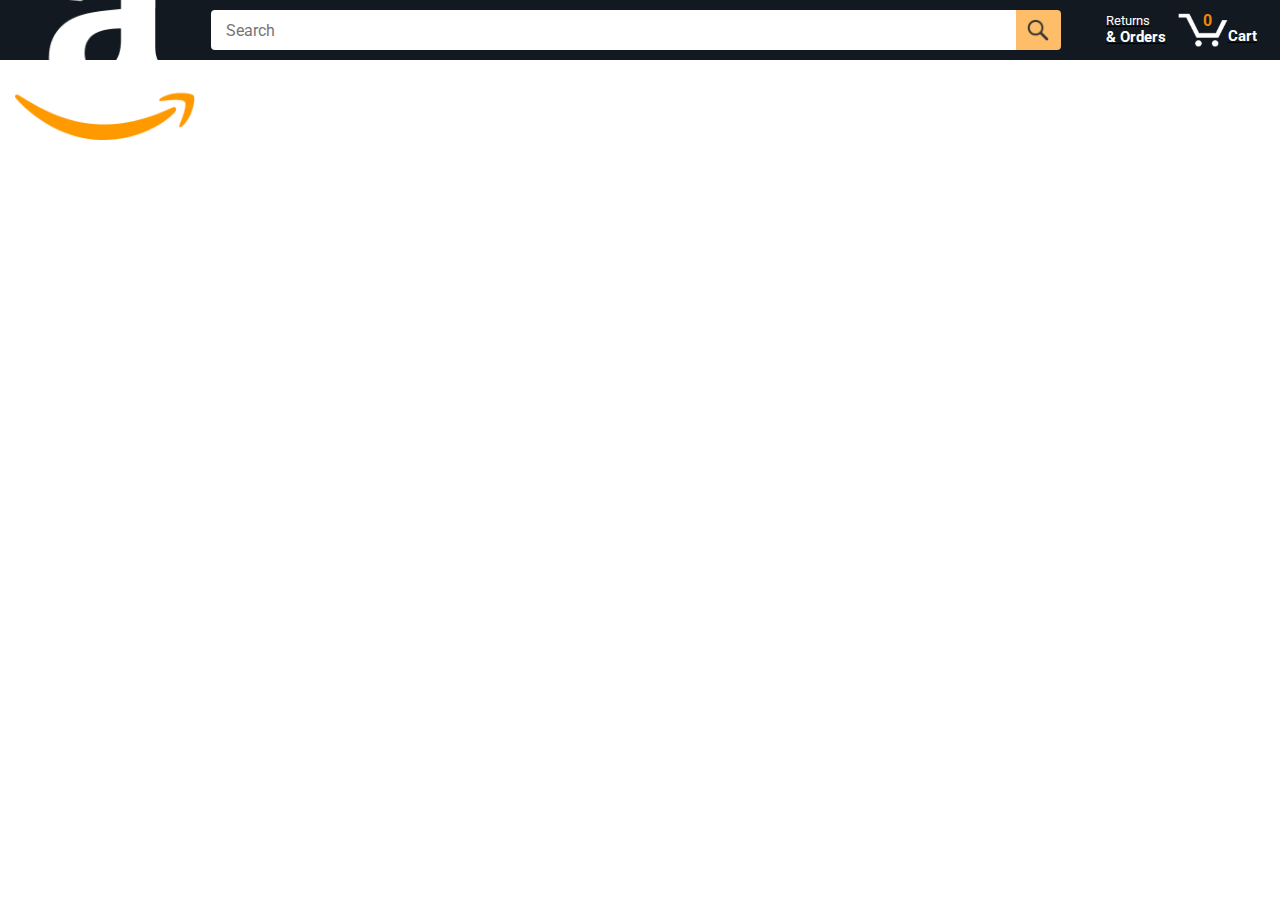
<file: index.html>
<!doctype html>
<html lang="en">
  <head>
    <meta charset="UTF-8" />
    <meta name="viewport" content="width=device-width, initial-scale=1.0" />
    <title>Amazon</title>
    <link rel="stylesheet" href="styles/header.css" />
    <link rel="stylesheet" href="styles/general.css" />
    <link rel="stylesheet" href="styles/main.css" />
    <link rel="preconnect" href="https://fonts.googleapis.com" />
    <link rel="preconnect" href="https://fonts.gstatic.com" crossorigin />
    <link
      href="https://fonts.googleapis.com/css2?family=Roboto:ital,wght@0,100..900;1,100..900&display=swap"
      rel="stylesheet"
    />
  </head>
  <body>
    <header class="header">
      <section class="left">
        <a href="amazon.html" class="header-link">
          <img src="images/amazon-logo-white.png" alt="" class="amazon-logo" />
          <img
            src="images/amazon-mobile-logo-white.png"
            alt=""
            class="amazon-mobile-logo"
          />
        </a>
      </section>
      <section class="middle">
        <input type="text" class="search-box" placeholder="Search" />
        <button class="search-button">
          <img src="images/search-icon.png" alt="" class="search-image" />
        </button>
      </section>
      <section class="right">
        <a href="orders.html" class="ro">
          <span class="returns">Returns</span>
          <span class="orders">& Orders</span>
        </a>
        <a href="checkout.html" class="cart">
          <img src="images/cart-icon.png" alt="" class="cart-icon" />
          <div class="cart-items js-number-of-items">0</div>
          <div class="cart-text">Cart</div>
        </a>
      </section>
    </header>
    <main>
      <section class="main js-products-grid"></section>
    </main>

    <!-- Entry Point -->
    <script type="module" src="scripts/amazon.js"></script>
  </body>
</html>
</file>
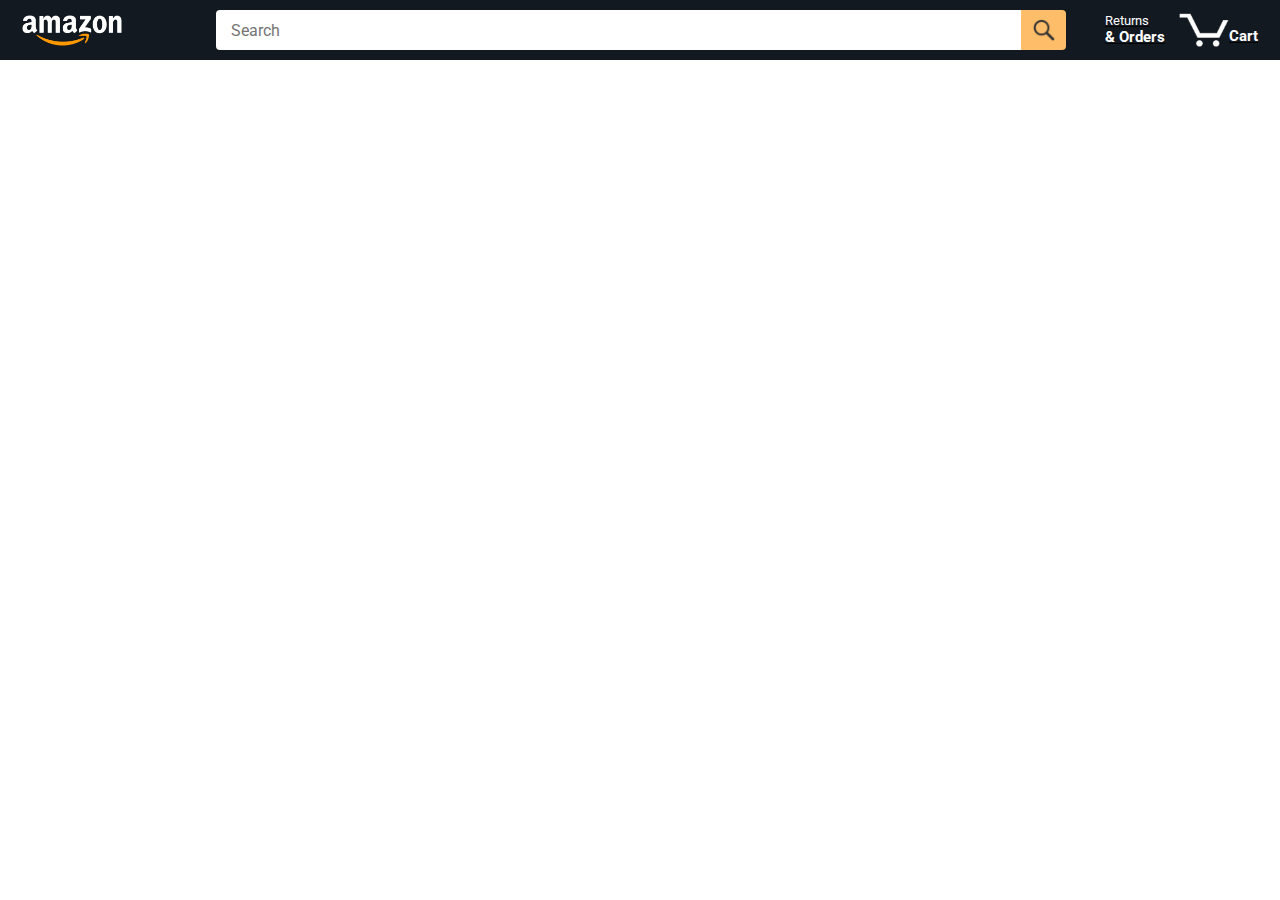
<file: amazon.html>
<!doctype html>
<html lang="en">
  <head>
    <meta charset="UTF-8" />
    <meta name="viewport" content="width=device-width, initial-scale=1.0" />
    <title>Amazon</title>
    <link rel="stylesheet" href="styles/shared/amazon-header.css" />
    <link rel="stylesheet" href="styles/shared/general.css" />
    <link rel="stylesheet" href="styles/pages/amazon.css" />

    <link rel="preconnect" href="https://fonts.googleapis.com" />
    <link rel="preconnect" href="https://fonts.gstatic.com" crossorigin />
    <link
      href="https://fonts.googleapis.com/css2?family=Roboto:ital,wght@0,100..900;1,100..900&display=swap"
      rel="stylesheet"
    />
  </head>
  <body>
    <header class="header">
      <section class="left">
        <a href="amazon.html" class="header-link">
          <img src="images/amazon-logo-white.png" alt="" class="amazon-logo" />
          <img
            src="images/amazon-mobile-logo-white.png"
            alt=""
            class="amazon-mobile-logo"
          />
        </a>
      </section>
      <section class="middle">
        <input type="text" class="search-box" placeholder="Search" />
        <button class="search-button">
          <img src="images/search-icon.png" alt="" class="search-image" />
        </button>
      </section>
      <section class="right">
        <a href="orders.html" class="ro">
          <span class="returns">Returns</span>
          <span class="orders">& Orders</span>
        </a>
        <a href="checkout.html" class="cart">
          <img src="images/cart-icon.png" alt="" class="cart-icon" />
          <div class="cart-items js-number-of-items"></div>
          <div class="cart-text">Cart</div>
        </a>
      </section>
    </header>
    <main>
      <section class="main js-products-grid"></section>
    </main>

    <!-- Entry Point -->
    <script type="module" src="scripts/amazon.js"></script>
  </body>
</html>
</file>
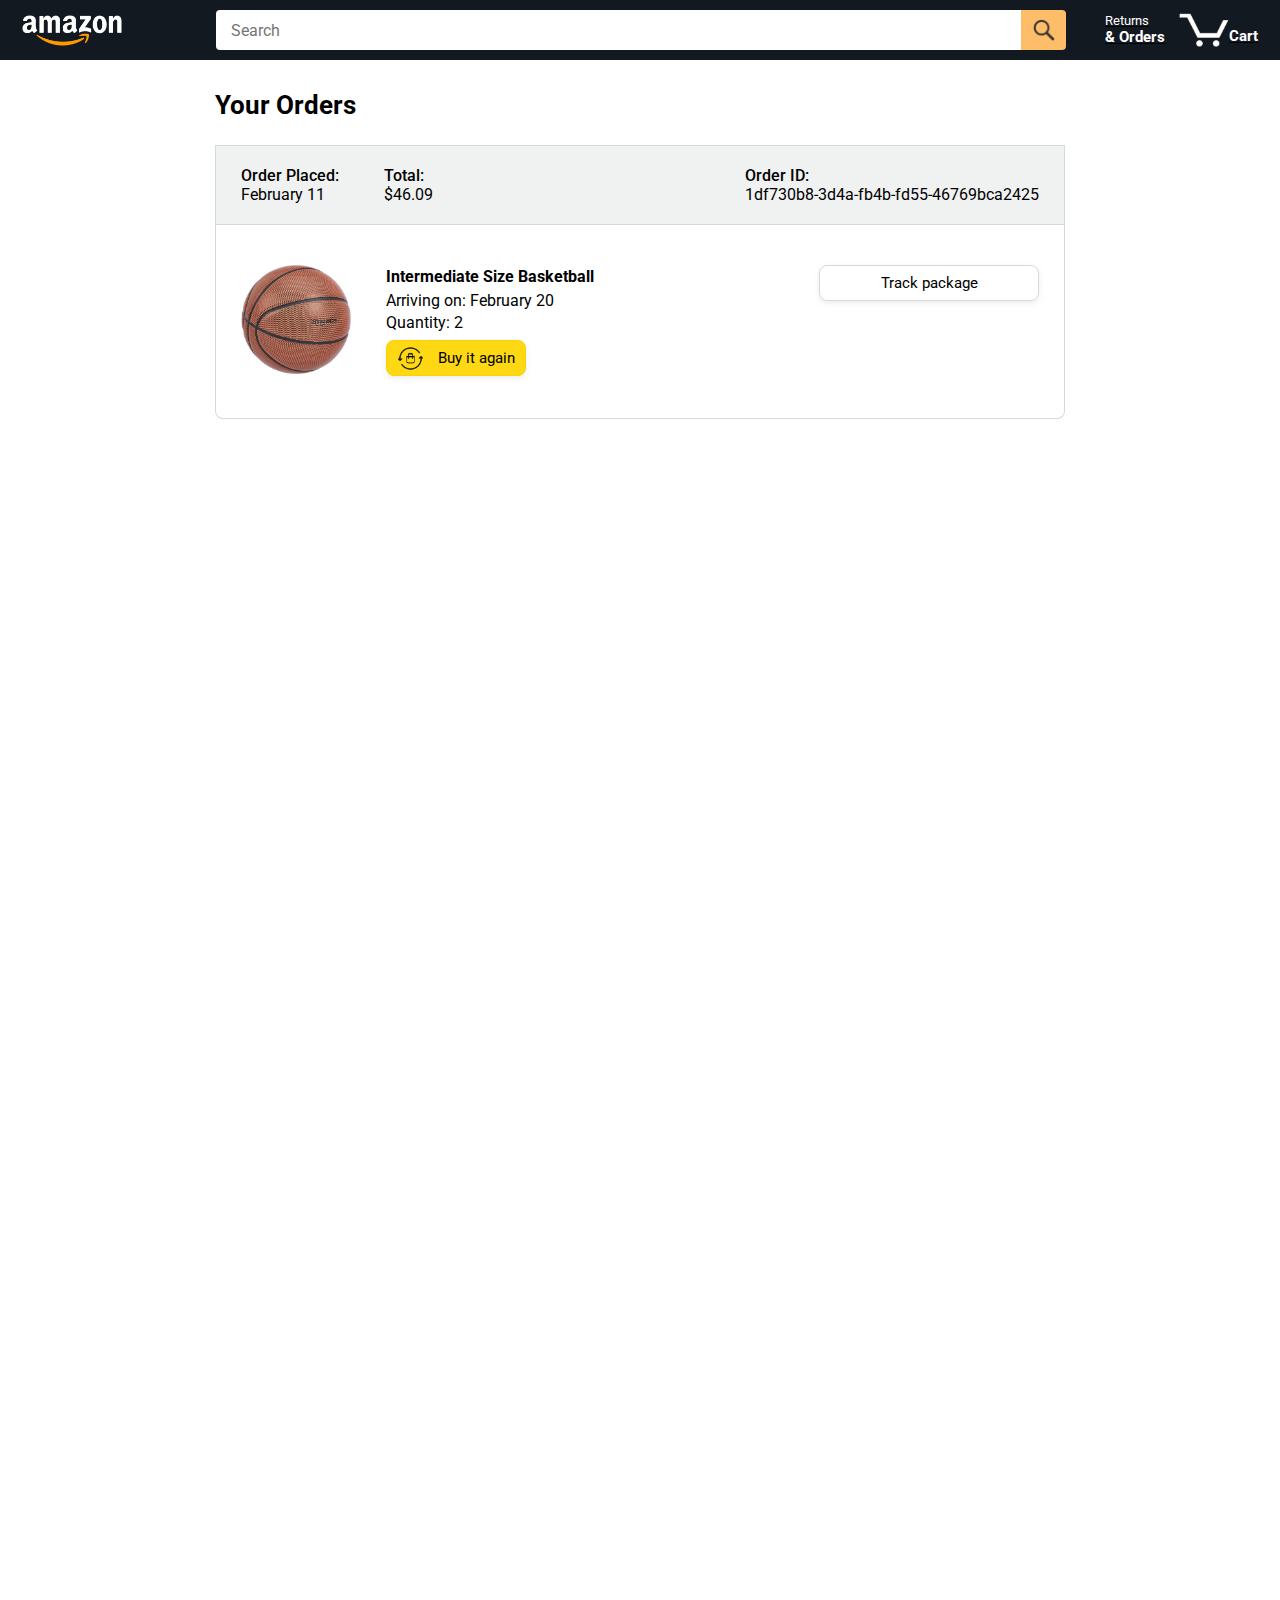
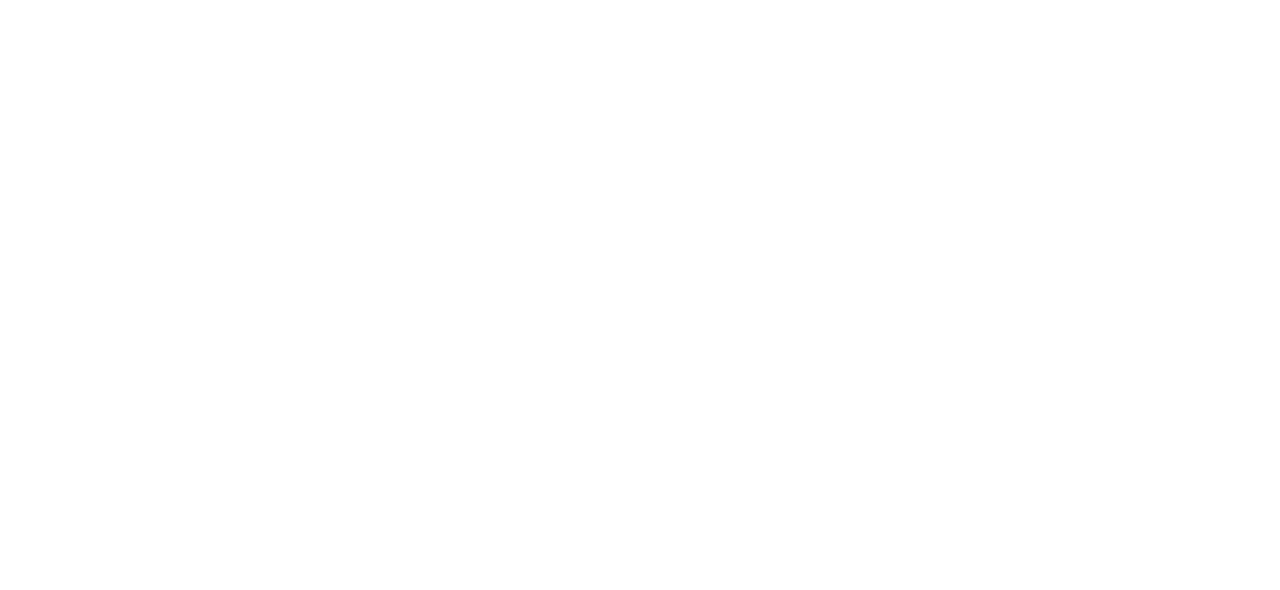
<file: orders.html>
<!doctype html>
<html lang="en">
  <head>
    <meta charset="UTF-8" />
    <meta name="viewport" content="width=device-width, initial-scale=1.0" />
    <title>Orders</title>

    <link rel="stylesheet" href="styles/shared/general.css" />
    <link rel="stylesheet" href="styles/shared/amazon-header.css" />
    <link rel="stylesheet" href="styles/pages/amazon.css" />

    <link rel="preconnect" href="https://fonts.googleapis.com" />
    <link rel="preconnect" href="https://fonts.gstatic.com" crossorigin />
    <link
      href="https://fonts.googleapis.com/css2?family=Roboto:ital,wght@0,100..900;1,100..900&display=swap"
      rel="stylesheet"
    />
    <link rel="stylesheet" href="styles/pages/orders.css" />
    <link rel="stylesheet" href="styles/shared/amazon-header.css" />
    <link rel="stylesheet" href="styles/shared/general.css" />
  </head>
  <body>
    <header class="header">
      <section class="left">
        <a href="amazon.html" class="header-link">
          <img src="images/amazon-logo-white.png" alt="" class="amazon-logo" />
          <img
            src="images/amazon-mobile-logo-white.png"
            alt=""
            class="amazon-mobile-logo"
          />
        </a>
      </section>
      <section class="middle">
        <input type="text" class="search-box" placeholder="Search" />
        <button class="search-button">
          <img src="images/search-icon.png" alt="" class="search-image" />
        </button>
      </section>
      <section class="right">
        <a href="orders.html" class="ro">
          <span class="returns">Returns</span>
          <span class="orders">& Orders</span>
        </a>
        <a href="checkout.html" class="cart">
          <img src="images/cart-icon.png" alt="" class="cart-icon" />
          <div class="cart-items js-number-of-items"></div>
          <div class="cart-text">Cart</div>
        </a>
      </section>
    </header>
    <main>
      <div class="order-title">Your Orders</div>
      <div class="orders-grid js-orders-grid">
        <div class="order-summary">
          <div class="left-section">
            <div class="order-date">
              <div class="order-placed-title">Order Placed:</div>
              <div class="order-placed-date">February 11</div>
            </div>
            <div class="total-price">
              <div class="total-price-title">Total:</div>
              <div class="total-price-amount">$46.09</div>
            </div>
          </div>
          <div class="right-section">
            <div class="orderId">
              <div class="order-Id-title">Order ID:</div>
              <div class="orderId-value">
                1df730b8-3d4a-fb4b-fd55-46769bca2425
              </div>
            </div>
          </div>
        </div>
        <div class="orders-detail-grid">
          <div class="order-item-image">
            <img
              src="images/products/intermediate-composite-basketball.jpg"
              alt=""
            />
          </div>
          <div class="order-item-description">
            <div class="item-title">Intermediate Size Basketball</div>
            <div class="item-arrival-date">Arriving on: February 20</div>
            <div class="item-quantity">Quantity: 2</div>
            <button class="buy-it-again">
              <img src="images/buy-again.png" alt="" class="buy-again-img" />
              <span class="btn-text">Buy it again</span>
            </button>
          </div>
          <div class="track-package-btn">
            <div class="track-btn">Track package</div>
          </div>
        </div>
      </div>
      <script type="module" src="scripts/orders.js"></script>
    </main>
  </body>
</html>
</file>
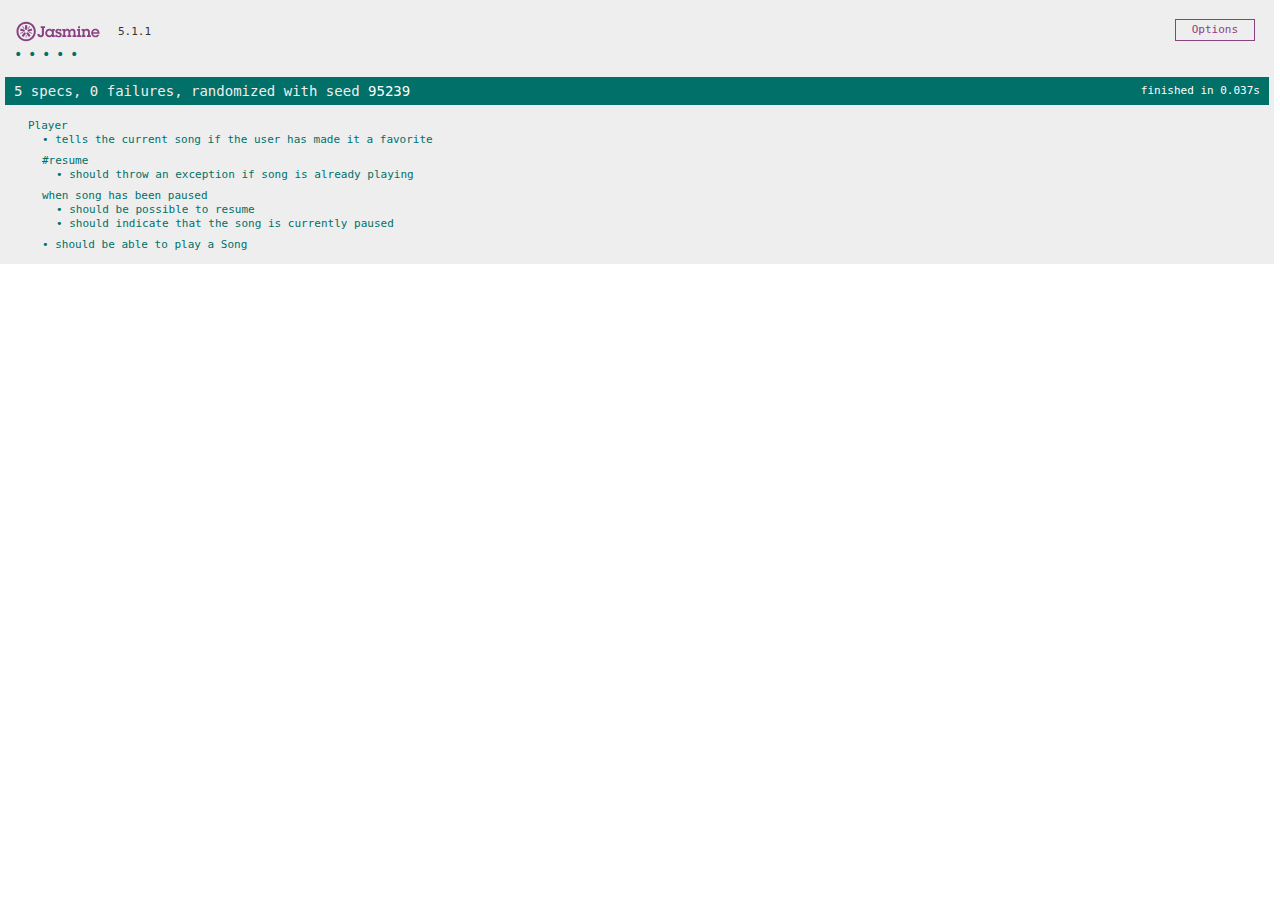
<file: tests-jasmine/SpecRunner.html>
<!DOCTYPE html>
<html>
<head>
  <meta charset="utf-8">
  <title>Jasmine Spec Runner v5.1.1</title>

  <link rel="shortcut icon" type="image/png" href="lib/jasmine-5.1.1/jasmine_favicon.png">
  <link rel="stylesheet" href="lib/jasmine-5.1.1/jasmine.css">

  <script src="lib/jasmine-5.1.1/jasmine.js"></script>
  <script src="lib/jasmine-5.1.1/jasmine-html.js"></script>
  <script src="lib/jasmine-5.1.1/boot0.js"></script>
  <!-- optional: include a file here that configures the Jasmine env -->
  <script src="lib/jasmine-5.1.1/boot1.js"></script>

  <!-- include source files here... -->
  <script src="src/Player.js"></script>
  <script src="src/Song.js"></script>

  <!-- include spec files here... -->
  <script src="spec/SpecHelper.js"></script>
  <script src="spec/PlayerSpec.js"></script>

</head>

<body>
</body>
</html>
</file>
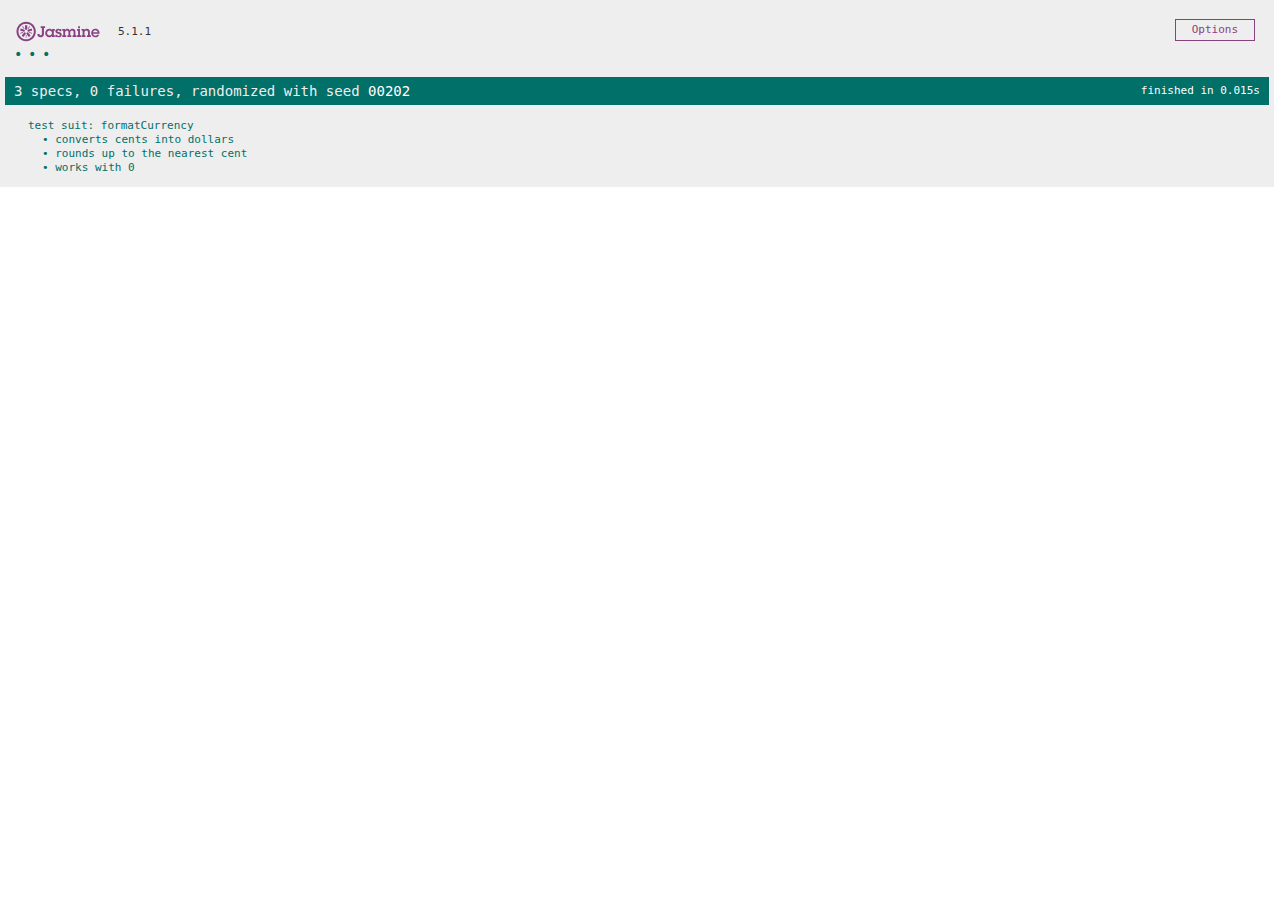
<file: tests-jasmine/tests.html>
<!doctype html>
<html>
  <head>
    <meta charset="utf-8" />
    <title>Jasmine Spec Runner v5.1.1</title>

    <link
      rel="shortcut icon"
      type="image/png"
      href="lib/jasmine-5.1.1/jasmine_favicon.png"
    />
    <link rel="stylesheet" href="lib/jasmine-5.1.1/jasmine.css" />

    <script src="lib/jasmine-5.1.1/jasmine.js"></script>
    <script src="lib/jasmine-5.1.1/jasmine-html.js"></script>
    <script src="lib/jasmine-5.1.1/boot0.js"></script>
    <!-- optional: include a file here that configures the Jasmine env -->
    <script src="lib/jasmine-5.1.1/boot1.js"></script>
    <script type="module" src="moneyTest.js"></script>
  </head>

  <body></body>
</html>
</file>
<file: styles/header.css>
.header {
  background-color: rgb(19, 25, 33);
  padding: 0px 15px;

  display: flex;
  align-items: center;
  justify-content: space-between;

  height: 60px;
}

.left {
  display: flex;
  align-items: center;
  width: 180px;
}

.amazon-logo {
  width: 100px;
  margin-top: 5px;
}

.middle {
  display: flex;
  align-items: center;
  flex: 1;
  max-width: 850px;
  margin: 0px 10px;
}

.search-box {
  flex: 1;
  height: 40px;
  width: 0px;
  border: none;
  border-top-left-radius: 4px;
  border-bottom-left-radius: 4px;

  padding-left: 15px;
  font-size: 16px;
  color: white;
}

.middle .search-button {
  background-color: rgb(254, 189, 105);
  width: 45px;
  height: 40px;
  flex-shrink: 0;
  border: none;
  border-top-right-radius: 4px;
  border-bottom-right-radius: 4px;
}

.search-image {
  height: 22px;
  margin: 3px 2px 0px 0px;
}

.right {
  width: 180px;
  display: flex;
  flex-shrink: 0;
  justify-content: end;
  margin-right: 8px;
}

.ro {
  /* display: flex;
  flex-direction: column;
  margin: 0px 10px 0px 0px; */
  margin-right: 12px;
}

.ro .returns {
  color: white;
  font-size: 13px;
  display: block;
}

.ro .orders {
  color: white;
  display: block;
  font-weight: 700;
  font-size: 15px;
}

.cart {
  position: relative;
  display: flex;
  align-items: center;
}

.cart img {
  width: 50px;
}

.cart-items {
  position: absolute;
  top: -2px;
  left: 16px;
  color: rgb(240, 136, 4);
  font-size: 16px;
  font-weight: 700;

  text-align: center;
  width: 26px;
}

.cart-text {
  font-size: 15px;
  font-weight: 700;
  margin-top: 12px;
  color: white;
}
</file>
<file: styles/general.css>
* {
  font-family: Roboto, Arial;
  margin: 0px;
  padding: 0px;
  color: black;
  box-sizing: border-box;
}

img {
  max-width: 100%;
  max-height: 100%;
}
</file>
<file: styles/main.css>
.main {
  display: grid;
  grid-template-columns: repeat(8, 1fr);
  margin-top: 60px;
}

.product-area {
  display: flex;
  flex-direction: column;
  justify-content: center;

  border-right: 1px solid rgb(231, 231, 231);
  border-bottom: 1px solid rgb(231, 231, 231);

  padding: 40px 25px 20px 25px;
}

@media (max-width: 2000px) {
  .main {
    grid-template-columns: repeat(7, 1fr);
  }
}

@media (max-width: 1600px) {
  .main {
    grid-template-columns: repeat(6, 1fr);
  }
}

@media (max-width: 1300px) {
  .main {
    grid-template-columns: repeat(5, 1fr);
  }
}

@media (max-width: 1000px) {
  .main {
    grid-template-columns: repeat(4, 1fr);
  }
}

@media (max-width: 800px) {
  .main {
    grid-template-columns: repeat(3, 1fr);
  }
}

@media (max-width: 575px) {
  .main {
    grid-template-columns: repeat(2, 1fr);
  }
}

@media (max-width: 450px) {
  .main {
    grid-template-columns: 1fr;
  }
}

.product-details {
  display: flex;
  flex-direction: column;
}

.product-image {
  display: flex;
  justify-content: center;
  align-items: center;
  height: 180px;
  margin-bottom: 20px;
}

.product-description {
  height: 40px;
  margin-bottom: 6px;
}

.limit-to-two-lines {
  overflow: hidden;

  display: -webkit-box;
  -webkit-box-orient: vertical;
  -webkit-line-clamp: 2;
}

.product-rating {
  display: flex;
  align-items: center;
  margin-bottom: 7px;
  margin-right: 6px;
}

.stars img {
  width: 100px;
  margin-right: 6px;
}

.number-bought {
  color: rgb(1, 124, 182);
  cursor: pointer;
}

.product-price {
  font-weight: 700;
  margin-bottom: 10px;
}

.product-quantity-container {
  margin-bottom: 17px;
  color: rgb(33, 33, 33);
}

.product-quantity-container select {
  padding: 4px;
  font-size: 15px;

  background-color: rgb(240, 240, 240);

  border-radius: 8px;
  border: 1px solid rgb(213, 217, 217);
}

.product-spacer {
  flex: 1;
}

.added-to-cart {
  color: rgb(6, 125, 98);
  font-size: 16px;

  display: flex;

  margin-bottom: 8px;

  opacity: 0;
}

.added-to-cart img {
  height: 20px;
  margin-right: 5px;
}

.show-added-message {
  opacity: 1;
}

.add-to-cart {
  width: 100%;
  padding: 10px;
  border-radius: 50px;
  border: none;
  background-color: rgb(255, 216, 20);
  box-shadow: 0 2px 5px rgba(213, 217, 217, 0.5);
}

.add-to-cart:hover {
  background-color: rgb(247, 202, 0);
  border: 1px solid rgb(242, 194, 0);
}

.add-to-cart:active {
  background: rgb(255, 216, 20);
  border-color: rgb(252, 210, 0);
  box-shadow: none;
}

select {
  color: rgb(33, 33, 33);
  background-color: rgb(240, 240, 240);
  border: 1px solid rgb(213, 217, 217);
  border-radius: 8px;
  padding: 3px 5px;
  font-size: 15px;
  cursor: pointer;
  box-shadow: 0 2px 5px rgba(213, 217, 217, 0.5);
}

select:focus,
input:focus {
  outline: 2px solid rgb(255, 153, 0);
}
</file>
<file: styles/shared/amazon-header.css>
.header {
  background-color: rgb(19, 25, 33);
  padding: 0px 22px 0px 15px;

  display: flex;
  align-items: center;
  justify-content: space-between;

  height: 60px;
  position: fixed;
  top: 0px;
  left: 0px;
  right: 0px;
}

.left {
  width: 188px;
}

@media (max-width: 800px) {
  .left {
    width: unset;
  }
}

@media (max-width: 575px) {
  .amazon-logo {
    display: none;
  }
  .amazon-mobile-logo {
    display: block;
    height: 35px;
    margin-top: 5px;
  }
}

.middle {
  display: flex;
  align-items: center;
  flex: 1;
  max-width: 850px;
  margin: 0px 10px;
}

.search-box {
  flex: 1;
  height: 40px;
  width: 0px;
  border: none;
  border-top-left-radius: 4px;
  border-bottom-left-radius: 4px;

  padding-left: 15px;
  font-size: 16px;
  color: white;
}

.search-button {
  background-color: rgb(254, 189, 105);
  width: 45px;
  height: 40px;
  flex-shrink: 0;
  border: none;
  border-top-right-radius: 4px;
  border-bottom-right-radius: 4px;
}

.search-image {
  height: 22px;
  margin: 3px 0px 0px 2px;
}

.right {
  width: 180px;
  display: flex;
  flex-shrink: 0;
  justify-content: end;
}

.ro {
  margin-right: 14px;
}

.ro .returns {
  color: white;
  font-size: 13px;
  display: block;
}

.ro .orders {
  color: white;
  display: block;
  font-weight: 700;
  font-size: 15px;
}

.cart {
  position: relative;
  display: flex;
  align-items: center;
}

.cart img {
  width: 50px;
}

.cart-items {
  position: absolute;
  top: -2px;
  left: 16px;
  color: rgb(240, 136, 4);
  font-size: 16px;
  font-weight: 700;

  text-align: center;
  width: 26px;
}

.cart-text {
  font-size: 15px;
  font-weight: 700;
  margin-top: 12px;
  color: white;
}
</file>
<file: styles/shared/general.css>
* {
  font-family: Roboto, Arial;
  color: black;
  box-sizing: border-box;
}

p {
  margin: 0px;
  padding: 0px;
}

body {
  margin: 0;
}

img {
  max-width: 100%;
  max-height: 100%;
}

.header-link {
  display: inline-block;
  padding: 6px;
  border-radius: 2px;
  cursor: pointer;
  text-decoration: none;
  border: 1px solid rgba(0, 0, 0, 0);
}

.header-link:hover {
  border: 1px solid white;
}

.amazon-logo {
  width: 100px;
  margin-top: 5px;
}

.amazon-mobile-logo {
  display: none;
}
</file>
<file: styles/pages/amazon.css>
.main {
  display: grid;
  grid-template-columns: repeat(8, 1fr);
  margin-top: 60px;
}

.product-area {
  display: flex;
  flex-direction: column;
  justify-content: center;

  border-right: 1px solid rgb(231, 231, 231);
  border-bottom: 1px solid rgb(231, 231, 231);

  padding: 40px 25px 20px 25px;
}

@media (max-width: 2000px) {
  .main {
    grid-template-columns: repeat(7, 1fr);
  }
}

@media (max-width: 1600px) {
  .main {
    grid-template-columns: repeat(6, 1fr);
  }
}

@media (max-width: 1300px) {
  .main {
    grid-template-columns: repeat(5, 1fr);
  }
}

@media (max-width: 1000px) {
  .main {
    grid-template-columns: repeat(4, 1fr);
  }
}

@media (max-width: 800px) {
  .main {
    grid-template-columns: repeat(3, 1fr);
  }
}

@media (max-width: 575px) {
  .main {
    grid-template-columns: repeat(2, 1fr);
  }
}

@media (max-width: 450px) {
  .main {
    grid-template-columns: 1fr;
  }
}

.product-details {
  display: flex;
  flex-direction: column;
}

.product-image {
  display: flex;
  justify-content: center;
  align-items: center;
  height: 180px;
  margin-bottom: 20px;
}

.product-description {
  height: 40px;
  margin-bottom: 6px;
}

.limit-to-two-lines {
  overflow: hidden;

  display: -webkit-box;
  -webkit-box-orient: vertical;
  -webkit-line-clamp: 2;
}

.product-rating {
  display: flex;
  align-items: center;
  margin-bottom: 7px;
  margin-right: 6px;
}

.stars img {
  width: 100px;
  margin-right: 6px;
}

.number-bought {
  color: rgb(1, 124, 182);
  cursor: pointer;
}

.product-price {
  font-weight: 700;
  margin-bottom: 10px;
}

.product-quantity-container {
  margin-bottom: 17px;
  color: rgb(33, 33, 33);
}

.product-quantity-container select {
  padding: 4px;
  font-size: 15px;

  background-color: rgb(240, 240, 240);

  border-radius: 8px;
  border: 1px solid rgb(213, 217, 217);
}

.chart-link {
  color: blue;
}

.added-to-cart {
  color: rgb(6, 125, 98);
  font-size: 16px;

  display: flex;

  margin-top: auto;
  margin-bottom: 8px;

  opacity: 0;
}

.added-to-cart img {
  height: 20px;
  margin-right: 5px;
}

.show-added-message {
  opacity: 1;
}

.add-to-cart {
  width: 100%;
  padding: 8px;
  border-radius: 50px;
  border: 1px solid rgb(252, 210, 0);
  background-color: rgb(255, 216, 20);
  box-shadow: 0 2px 5px rgba(213, 217, 217, 0.5);
  cursor: pointer;
  color: rgb(33, 33, 33);
}

.add-to-cart:hover {
  background-color: rgb(247, 202, 0);
  border: 1px solid rgb(242, 194, 0);
}

.add-to-cart:active {
  background: rgb(255, 216, 20);
  border-color: rgb(252, 210, 0);
  box-shadow: none;
}

select {
  color: rgb(33, 33, 33);
  background-color: rgb(240, 240, 240);
  border: 1px solid rgb(213, 217, 217);
  border-radius: 8px;
  padding: 3px 5px;
  font-size: 15px;
  cursor: pointer;
  box-shadow: 0 2px 5px rgba(213, 217, 217, 0.5);
}

select:focus,
input:focus {
  outline: 2px solid rgb(255, 153, 0);
}
</file>
<file: styles/pages/orders.css>
main {
  margin: 90px auto 100px;
  max-width: 890px;
  /* max-width: 850px; */
  height: 2000px;
  padding: 0px 20px;
}

.order-title {
  font-size: 26px;
  font-weight: 700;
  margin-bottom: 25px;
}

.orders-grid {
  display: grid;
  grid-template-columns: 1fr;
}

.order-summary {
  display: flex;
  height: 80px;
  background-color: rgb(240, 242, 242);
  border: 1px solid rgb(213, 217, 217);
  padding: 20px 25px;
  justify-content: space-between;
}

.left-section {
  display: flex;
  gap: 45px;
}

.order-date,
.total-price,
.orderId {
  display: flex;
  flex-direction: column;
}

.order-placed-title,
.total-price-title,
.order-Id-title {
  font-weight: 500;
}

.orders-detail-grid {
  padding: 40px 25px;

  border: 1px solid rgb(213, 217, 217);
  border-top: none;
  border-bottom-left-radius: 8px;
  border-bottom-right-radius: 8px;

  display: grid;
  grid-template-columns: 110px 1fr 220px;
  row-gap: 60px;
  column-gap: 35px;
  align-items: center;
}

.order-item-image {
  text-align: center;
}

.item-title {
  font-weight: 700;
  margin-bottom: 5px;
}

.item-arrival-date {
  margin-bottom: 3px;
}

.item-quantity {
  margin-bottom: 8px;
}

.buy-it-again {
  font-size: 15px;
  width: 140px;
  height: 36px;
  border-radius: 8px;
  display: flex;
  align-items: center;
  justify-content: center;
  background-color: rgb(255, 216, 20);
  border: 1px solid rgb(252, 210, 0);
  cursor: pointer;
  box-shadow: 0 2px 5px rgba(213, 217, 217, 0.5);
}

.buy-again-img {
  height: 25px;
  margin-right: 15px;
}

.track-package-btn {
  align-self: start;
  text-align: center;
  padding: 8px 0px;
  border: 1px solid #d5d9d9;
  border-radius: 8px;
  cursor: pointer;
  box-shadow: 0 2px 5px rgba(213, 217, 217, 0.5);
}

.track-btn {
  font-size: 15px;
}
</file>
<file: tests-jasmine/lib/jasmine-5.1.1/jasmine.css>
@charset "UTF-8";
body {
  overflow-y: scroll;
}

.jasmine_html-reporter {
  width: 100%;
  background-color: #eee;
  padding: 5px;
  margin: -8px;
  font-size: 11px;
  font-family: Monaco, "Lucida Console", monospace;
  line-height: 14px;
  color: #333;
}
.jasmine_html-reporter a {
  text-decoration: none;
}
.jasmine_html-reporter a:hover {
  text-decoration: underline;
}
.jasmine_html-reporter p, .jasmine_html-reporter h1, .jasmine_html-reporter h2, .jasmine_html-reporter h3, .jasmine_html-reporter h4, .jasmine_html-reporter h5, .jasmine_html-reporter h6 {
  margin: 0;
  line-height: 14px;
}
.jasmine_html-reporter .jasmine-banner,
.jasmine_html-reporter .jasmine-symbol-summary,
.jasmine_html-reporter .jasmine-summary,
.jasmine_html-reporter .jasmine-result-message,
.jasmine_html-reporter .jasmine-spec .jasmine-description,
.jasmine_html-reporter .jasmine-spec-detail .jasmine-description,
.jasmine_html-reporter .jasmine-alert .jasmine-bar,
.jasmine_html-reporter .jasmine-stack-trace {
  padding-left: 9px;
  padding-right: 9px;
}
.jasmine_html-reporter .jasmine-banner {
  position: relative;
}
.jasmine_html-reporter .jasmine-banner .jasmine-title {
  background: url("[data-uri]") no-repeat;
  background: url("[data-uri]") no-repeat, none;
  background-size: 100%;
  display: block;
  float: left;
  width: 90px;
  height: 25px;
}
.jasmine_html-reporter .jasmine-banner .jasmine-version {
  margin-left: 14px;
  position: relative;
  top: 6px;
}
.jasmine_html-reporter #jasmine_content {
  position: fixed;
  right: 100%;
}
.jasmine_html-reporter .jasmine-banner {
  margin-top: 14px;
}
.jasmine_html-reporter .jasmine-duration {
  color: #fff;
  float: right;
  line-height: 28px;
  padding-right: 9px;
}
.jasmine_html-reporter .jasmine-symbol-summary {
  overflow: hidden;
  margin: 14px 0;
}
.jasmine_html-reporter .jasmine-symbol-summary li {
  display: inline-block;
  height: 10px;
  width: 14px;
  font-size: 16px;
}
.jasmine_html-reporter .jasmine-symbol-summary li.jasmine-passed {
  font-size: 14px;
}
.jasmine_html-reporter .jasmine-symbol-summary li.jasmine-passed:before {
  color: #007069;
  content: "•";
}
.jasmine_html-reporter .jasmine-symbol-summary li.jasmine-failed {
  line-height: 9px;
}
.jasmine_html-reporter .jasmine-symbol-summary li.jasmine-failed:before {
  color: #ca3a11;
  content: "×";
  font-weight: bold;
  margin-left: -1px;
}
.jasmine_html-reporter .jasmine-symbol-summary li.jasmine-excluded {
  font-size: 14px;
}
.jasmine_html-reporter .jasmine-symbol-summary li.jasmine-excluded:before {
  color: #bababa;
  content: "•";
}
.jasmine_html-reporter .jasmine-symbol-summary li.jasmine-excluded-no-display {
  font-size: 14px;
  display: none;
}
.jasmine_html-reporter .jasmine-symbol-summary li.jasmine-pending {
  line-height: 17px;
}
.jasmine_html-reporter .jasmine-symbol-summary li.jasmine-pending:before {
  color: #ba9d37;
  content: "*";
}
.jasmine_html-reporter .jasmine-symbol-summary li.jasmine-empty {
  font-size: 14px;
}
.jasmine_html-reporter .jasmine-symbol-summary li.jasmine-empty:before {
  color: #ba9d37;
  content: "•";
}
.jasmine_html-reporter .jasmine-run-options {
  float: right;
  margin-right: 5px;
  border: 1px solid #8a4182;
  color: #8a4182;
  position: relative;
  line-height: 20px;
}
.jasmine_html-reporter .jasmine-run-options .jasmine-trigger {
  cursor: pointer;
  padding: 8px 16px;
}
.jasmine_html-reporter .jasmine-run-options .jasmine-payload {
  position: absolute;
  display: none;
  right: -1px;
  border: 1px solid #8a4182;
  background-color: #eee;
  white-space: nowrap;
  padding: 4px 8px;
}
.jasmine_html-reporter .jasmine-run-options .jasmine-payload.jasmine-open {
  display: block;
}
.jasmine_html-reporter .jasmine-bar {
  line-height: 28px;
  font-size: 14px;
  display: block;
  color: #eee;
}
.jasmine_html-reporter .jasmine-bar.jasmine-failed, .jasmine_html-reporter .jasmine-bar.jasmine-errored {
  background-color: #ca3a11;
  border-bottom: 1px solid #eee;
}
.jasmine_html-reporter .jasmine-bar.jasmine-passed {
  background-color: #007069;
}
.jasmine_html-reporter .jasmine-bar.jasmine-incomplete {
  background-color: #bababa;
}
.jasmine_html-reporter .jasmine-bar.jasmine-skipped {
  background-color: #bababa;
}
.jasmine_html-reporter .jasmine-bar.jasmine-warning {
  margin-top: 14px;
  margin-bottom: 14px;
  background-color: #ba9d37;
  color: #333;
}
.jasmine_html-reporter .jasmine-bar.jasmine-menu {
  background-color: #fff;
  color: #000;
}
.jasmine_html-reporter .jasmine-bar.jasmine-menu a {
  color: blue;
  text-decoration: underline;
}
.jasmine_html-reporter .jasmine-bar a {
  color: white;
}
.jasmine_html-reporter.jasmine-spec-list .jasmine-bar.jasmine-menu.jasmine-failure-list,
.jasmine_html-reporter.jasmine-spec-list .jasmine-results .jasmine-failures {
  display: none;
}
.jasmine_html-reporter.jasmine-failure-list .jasmine-bar.jasmine-menu.jasmine-spec-list,
.jasmine_html-reporter.jasmine-failure-list .jasmine-summary {
  display: none;
}
.jasmine_html-reporter .jasmine-results {
  margin-top: 14px;
}
.jasmine_html-reporter .jasmine-summary {
  margin-top: 14px;
}
.jasmine_html-reporter .jasmine-summary ul {
  list-style-type: none;
  margin-left: 14px;
  padding-top: 0;
  padding-left: 0;
}
.jasmine_html-reporter .jasmine-summary ul.jasmine-suite {
  margin-top: 7px;
  margin-bottom: 7px;
}
.jasmine_html-reporter .jasmine-summary li.jasmine-passed a {
  color: #007069;
}
.jasmine_html-reporter .jasmine-summary li.jasmine-failed a {
  color: #ca3a11;
}
.jasmine_html-reporter .jasmine-summary li.jasmine-empty a {
  color: #ba9d37;
}
.jasmine_html-reporter .jasmine-summary li.jasmine-pending a {
  color: #ba9d37;
}
.jasmine_html-reporter .jasmine-summary li.jasmine-excluded a {
  color: #bababa;
}
.jasmine_html-reporter .jasmine-specs li.jasmine-passed a:before {
  content: "• ";
}
.jasmine_html-reporter .jasmine-specs li.jasmine-failed a:before {
  content: "× ";
}
.jasmine_html-reporter .jasmine-specs li.jasmine-empty a:before {
  content: "* ";
}
.jasmine_html-reporter .jasmine-specs li.jasmine-pending a:before {
  content: "• ";
}
.jasmine_html-reporter .jasmine-specs li.jasmine-excluded a:before {
  content: "• ";
}
.jasmine_html-reporter .jasmine-description + .jasmine-suite {
  margin-top: 0;
}
.jasmine_html-reporter .jasmine-suite {
  margin-top: 14px;
}
.jasmine_html-reporter .jasmine-suite a {
  color: #333;
}
.jasmine_html-reporter .jasmine-failures .jasmine-spec-detail {
  margin-bottom: 28px;
}
.jasmine_html-reporter .jasmine-failures .jasmine-spec-detail .jasmine-description {
  background-color: #ca3a11;
  color: white;
}
.jasmine_html-reporter .jasmine-failures .jasmine-spec-detail .jasmine-description a {
  color: white;
}
.jasmine_html-reporter .jasmine-result-message {
  padding-top: 14px;
  color: #333;
  white-space: pre-wrap;
}
.jasmine_html-reporter .jasmine-result-message span.jasmine-result {
  display: block;
}
.jasmine_html-reporter .jasmine-stack-trace {
  margin: 5px 0 0 0;
  max-height: 224px;
  overflow: auto;
  line-height: 18px;
  color: #666;
  border: 1px solid #ddd;
  background: white;
  white-space: pre;
}
.jasmine_html-reporter .jasmine-expander a {
  display: block;
  margin-left: 14px;
  color: blue;
  text-decoration: underline;
}
.jasmine_html-reporter .jasmine-expander-contents {
  display: none;
}
.jasmine_html-reporter .jasmine-expanded {
  padding-bottom: 10px;
}
.jasmine_html-reporter .jasmine-expanded .jasmine-expander-contents {
  display: block;
  margin-left: 14px;
  padding: 5px;
}
.jasmine_html-reporter .jasmine-debug-log {
  margin: 5px 0 0 0;
  padding: 5px;
  color: #666;
  border: 1px solid #ddd;
  background: white;
}
.jasmine_html-reporter .jasmine-debug-log table {
  border-spacing: 0;
}
.jasmine_html-reporter .jasmine-debug-log table, .jasmine_html-reporter .jasmine-debug-log th, .jasmine_html-reporter .jasmine-debug-log td {
  border: 1px solid #ddd;
}
</file>
